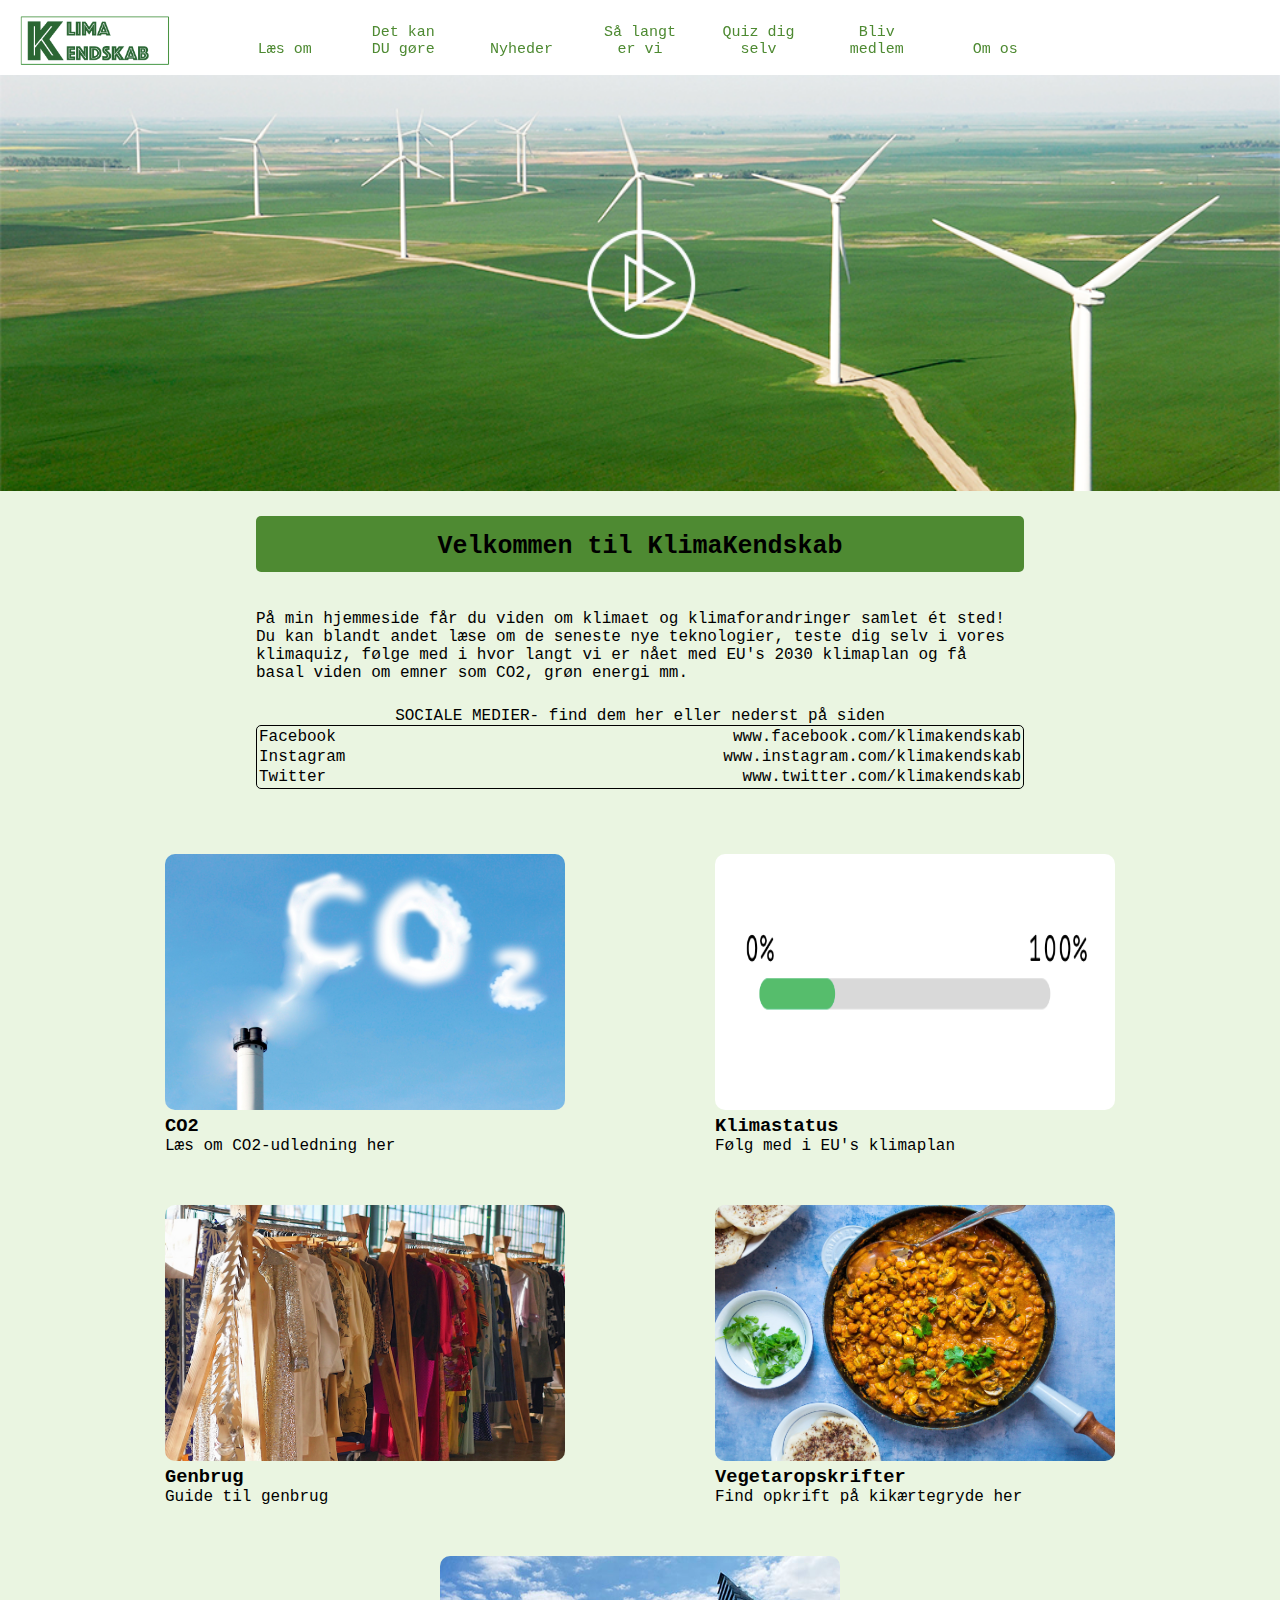
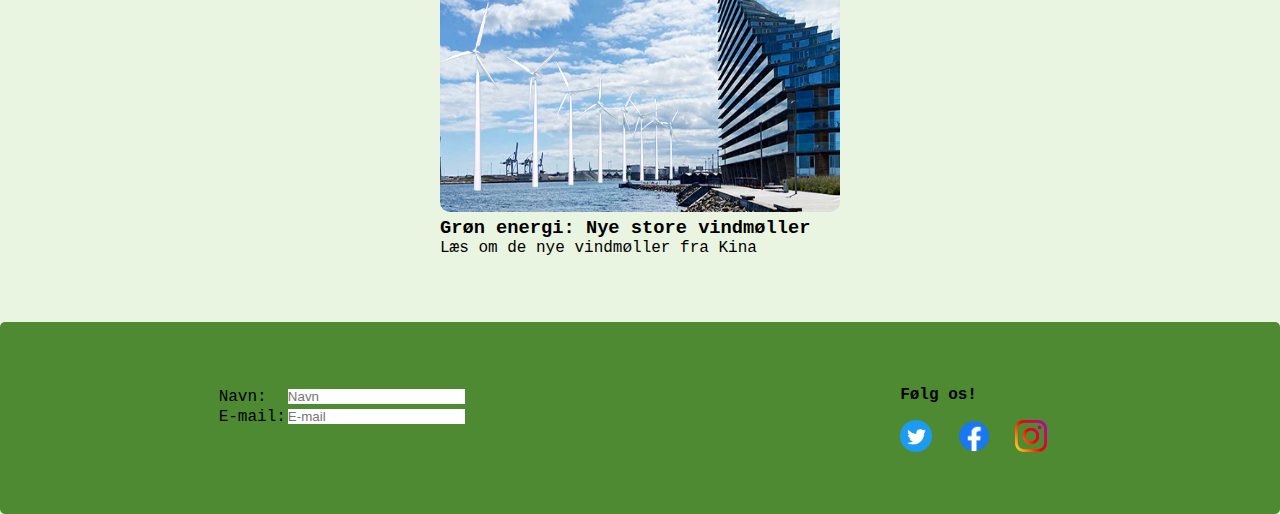
<file: index.html>
<!DOCTYPE html>
<html lang="en">
<head>
    <meta charset="UTF-8">
    <meta http-equiv="X-UA-Compatible" content="IE=edge">
    <meta name="viewport" content="width=device-width, initial-scale=1.0">
    <link rel="stylesheet" href="styles.css">
    <title>KlimaKendskab</title>
</head>
  <body class="theme_page">
        <div class="wrapper"></div>
          <header>
            <nav class="container"> 
            
            <!-- Mit logo  -->
            <img class="logo" src="images/mitlogo.png" alt="logo">

            <!-- Navigationsbar  -->
              <ul>
                <li class="top_nav">Læs om
                  <ul class="sub_nav">
                    <li>Grøn energi</li>
                    <li><a href="co2.index.html">CO2-udledning</a></li>
                    <li>Bæredygtig transport</li>
                    <li>Bæredygtig mode</li>
                    <li>Bæredygtigt landbrug</li>
                    <li>FN's klimamål</li>
                  </ul>
                </li>
  
                <li class="top_nav">Det kan DU gøre
                  <ul class="sub_nav">
                    <li>Genbrug</li>
                    <li><a href="madspild.index.html">Madspild</a></li>
                    <li>Spis grønt- vegetariske opskrifter</li>
                  </ul>
                </li>
                
                <li class="top_nav">Nyheder
                  <ul class="sub_nav">
                    <li><a href="teknologier.index.html">Nyeste teknologier</a></li>
                    <li>Seneste nyt fra politikere</li>
                    <li>Nyheder fra andre EU-lande</li>
                  </ul>
                </li>
  
                <li class="top_nav">Så langt er vi
                  <ul class="sub_nav">
                    <li>Gennemførte projekter</li>
                    <li>Status på EU's klimamål</li>
                  </ul>
                </li>
  
                <li class="top_nav">Quiz dig selv
                  <ul class="sub_nav">
                    <li>Klimaquiz</li>
                    <li>Beregn dit CO2-udslip</li>
                    <li>Q&A</li>
                  </ul>
                </li>
  
                <li class="top_nav">Bliv medlem
                  <ul class="sub_nav">
                    <li>Tilmelding til nyhedsbrev</li>
                    <li>Støt</li>
                  </ul>
                </li>
  
                <li class="top_nav">Om os
                  <ul class="sub_nav">
                    <li>Kontakt</li>
                  </ul>
                </li>
              </ul>  
            </nav>
          </header>

        <!-- Vindmøllebanner  -->
        <main>
          <img src="images/vindmoellebanner.png" alt="vindmøllebanner" class="windmill_picture">
              <h2 class="welcome theme_element_backgroundcolor">Velkommen til KlimaKendskab</h2>
            
            <div class="welcome_textbox">
              <br>
              <p>På min hjemmeside får du viden om klimaet og klimaforandringer samlet ét sted! 
                  Du kan blandt andet læse om de seneste nye teknologier, teste dig selv i vores klimaquiz, 
                  følge med i hvor langt vi er nået med EU's 2030 klimaplan og få basal viden om emner som CO2, 
                  grøn energi mm. 
              </p>
    
                <table class="somebox">
                  <caption>SOCIALE MEDIER- find dem her eller nederst på siden</caption>
                  <tr>
                      <td>Facebook</td>
                        <td class="somebox_text">www.facebook.com/klimakendskab</td>
                    </tr>
    
                    <tr>
                      <td>Instagram</td>
                        <td class="somebox_text">www.instagram.com/klimakendskab</td>
                    </tr>

                    <tr>
                      <td>Twitter</td>
                        <td class="somebox_text">www.twitter.com/klimakendskab</td>
                    </tr>
                </table>
              </div>


      <!-- Sektion med billleder -->
      <section class="midsection">
            <div class="flexbox_container">
              <div class="flexbox_items">
                <img class="section_pictures" src="images/co2udslip.png" alt="billede_CO2">
                  <h3>CO2</h3>
                    <p>Læs om CO2-udledning her</p>
              </div>  
              
              <div class="flexbox_items">
                <img class="section_pictures" src="images/klimastatus.png" alt="billede_EUklimamål">
                  <h3>Klimastatus</h3>
                    <p>Følg med i EU's klimaplan</p>
              </div>
                     
              <div class="flexbox_items">
                <img class="section_pictures" src="images/genbrug.png" alt="billede_genbrug">
                  <h3>Genbrug</h3>
                    <p>Guide til genbrug</p>
              </div> 
              
              <div class="flexbox_items">
                <img class="section_pictures" src="images/vegetarret.png" alt="billede_vegetarret">
                  <h3>Vegetaropskrifter </h3>
                    <p>Find opkrift på kikærtegryde her</p>
              </div>  
              
              <div class="flexbox_items">
                <img class="section_pictures" src="images/groenenergi.png" alt="billede_grønenergi">
                  <h3> Grøn energi: Nye store vindmøller</h3>
                    <p>Læs om de nye vindmøller fra Kina</p>
              </div>
            </div>
        </section> 
      </main>

        <!-- Footer sektion  -->
        <footer class="page_footer">
          <div class="page_footer_section">
            <table>
              <tr>
                <td>Navn:</td>
                <td>
                  <input type="text" placeholder="Navn">
                </td>
              </tr>

              <tr>
                <td>E-mail:</td>
                <td>
                  <input type="text" placeholder="E-mail">
                </td>
              </tr>
            </table>
          </div>
  
          <div class="page_footer_section">
            <h4>Følg os!</h4>
            <a href="https://twitter.com"><img src="images/twittericon.png" alt="twittericon" class="some_image"></a>
            <a href="https://www.facebook.com"><img src="images/facebookicon.png" alt="facebookicon" class="some_image"></a>
            <a href="https://www.instagram.com"><img src="images/instagramicon.png" alt="instagramicon" class="some_image"></a>
          </div>
        </footer>
  </body>
</html>
</file>
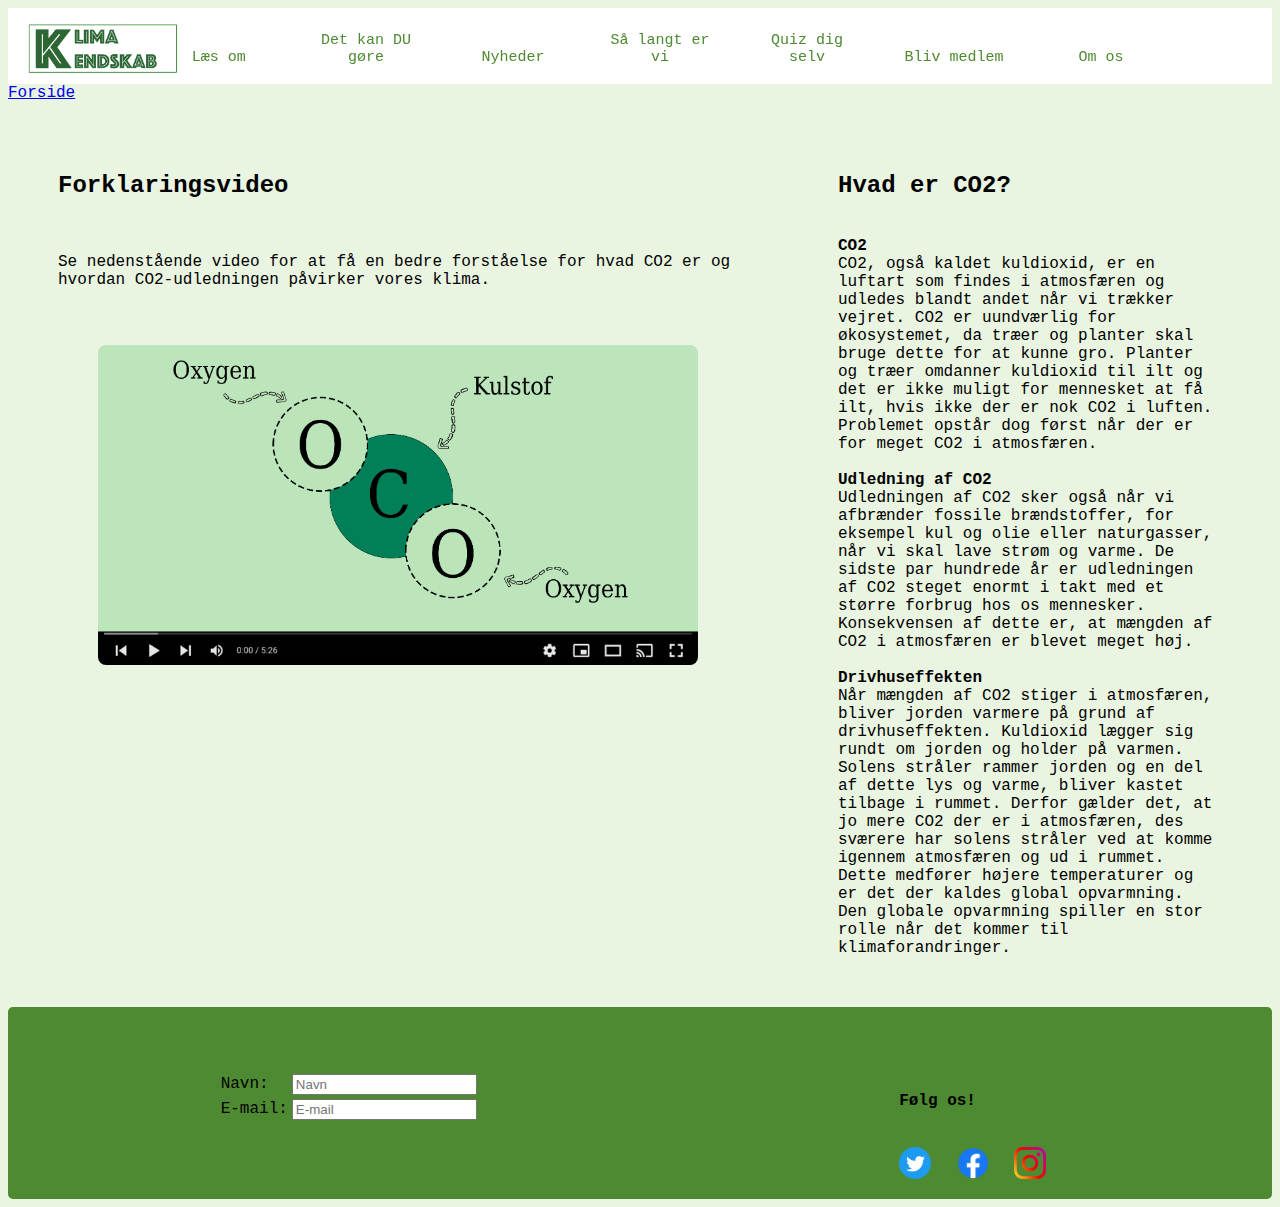
<file: co2.index.html>
<!DOCTYPE html>
<html lang="en">
<head>
    <meta charset="UTF-8">
    <meta http-equiv="X-UA-Compatible" content="IE=edge">
    <meta name="viewport" content="width=device-width, initial-scale=1.0">
    <link rel="stylesheet" href="co2styles.css">
    <title>KlimaKendskab- CO2-udledning</title>
</head>
    <body class="theme_page">
        <div class="wrapper"></div>
        <header>
          <nav class="container"> 
          
            <!-- Mit logo  -->
          <img class="logo" src="images/mitlogo.png" alt="logo">

           <!-- Navigationsbar  -->
            <ul>
              <li class="top_nav">Læs om
                <ul class="sub_nav">
                  <li>Grøn energi</li>
                  <li><a href="co2.index.html">CO2-udledning</a></li>
                  <li>Bæredygtig transport</li>
                  <li>Bæredygtig mode</li>
                  <li>Bæredygtigt landbrug</li>
                  <li>FN's klimamål</li>
                </ul>
              </li>

              <li class="top_nav">Det kan DU gøre
                <ul class="sub_nav">
                  <li>Genbrug</li>
                  <li><a href="madspild.index.html">Madspild</a></li>
                  <li>Spis grønt- vegetariske opskrifter</li>
                </ul>
              </li>
              
              <li class="top_nav">Nyheder
                <ul class="sub_nav">
                  <li><a href="teknologier.index.html">Nyeste teknologier</a></li>
                  <li>Seneste nyt fra politikere</li>
                  <li>Nyheder fra andre EU-lande</li>
                </ul>
              </li>

              <li class="top_nav">Så langt er vi
                <ul class="sub_nav">
                  <li>Gennemførte projekter</li>
                  <li>Status på EU's klimamål</li>
                </ul>
              </li>

              <li class="top_nav">Quiz dig selv
                <ul class="sub_nav">
                  <li>Klimaquiz</li>
                  <li>Beregn dit CO2-udslip</li>
                  <li>Q&A</li>
                </ul>
              </li>

              <li class="top_nav">Bliv medlem
                <ul class="sub_nav">
                  <li>Tilmelding til nyhedsbrev</li>
                  <li>Støt</li>
                </ul>
              </li>

              <li class="top_nav">Om os
                <ul class="sub_nav">
                  <li>Kontakt</li>
                </ul>
              </li>
            </ul>
          </nav>

        <a href="index.html">Forside</a>
      </header>

        <!-- Main -->
        <main class="equal-height-container">
          <div class="first">
            <h2>Forklaringsvideo</h2>
            <br>
              <p>Se nedenstående video for at få en bedre forståelse for 
              hvad CO2 er og hvordan CO2-udledningen påvirker vores klima.</p> 
          <img class="co2video" src="images/co2video.png" alt="co2video">
          </div>
  
          <div class="second">
            <h2>Hvad er CO2?</h2>
            <br>
            <b>CO2</b>
            CO2, også kaldet kuldioxid, er en luftart som findes i atmosfæren og 
            udledes blandt andet når vi trækker vejret. CO2 er uundværlig for 
            økosystemet, da træer og planter skal bruge dette for at 
            kunne gro. Planter og træer omdanner kuldioxid til ilt og det er 
            ikke muligt for mennesket at få ilt, hvis ikke der er nok CO2 i luften. 
            Problemet opstår dog først når der er for meget CO2 i atmosfæren. 
            <br>
            <br>
            <b>Udledning af CO2</b>
            Udledningen af CO2 sker også når vi afbrænder fossile brændstoffer, 
            for eksempel kul og olie eller naturgasser, når vi skal lave strøm 
            og varme. De sidste par hundrede år er udledningen af CO2 steget 
            enormt i takt med et større forbrug hos os mennesker. Konsekvensen 
            af dette er, at mængden af CO2 i atmosfæren er blevet meget høj. 
            <br>
            <br>
            <b>Drivhuseffekten</b>
            Når mængden af CO2 stiger i atmosfæren, bliver jorden varmere 
            på grund af drivhuseffekten. Kuldioxid lægger sig rundt om 
            jorden og holder på varmen. Solens stråler rammer jorden og en 
            del af dette lys og varme, bliver kastet tilbage i rummet. 
            Derfor gælder det, at jo mere CO2 der er i atmosfæren, des sværere 
            har solens stråler ved at komme igennem atmosfæren og ud i rummet. 
            Dette medfører højere temperaturer og er det der kaldes global opvarmning. 
            Den globale opvarmning spiller en stor rolle når det 
            kommer til klimaforandringer. 
          </div>
        </main>
        
        <!-- Footer sektion  -->
        <footer class="page_footer">
          <div class="page_footer_section">
            <table>
              <tr>
                <td>Navn:</td>
                <td>
                  <input type="text" placeholder="Navn">
                </td>
              </tr>

              <tr>
                <td>E-mail:</td>
                <td>
                  <input type="text" placeholder="E-mail">
                </td>
              </tr>
            </table>
          </div>
  
          <div class="page_footer_section">
            <h4>Følg os!</h4>
            <a href="https://twitter.com"><img src="images/twittericon.png" alt="twittericon" class="some_image"></a>
            <a href="https://www.facebook.com"><img src="images/facebookicon.png" alt="facebookicon" class="some_image"></a>
            <a href="https://www.instagram.com"><img src="images/instagramicon.png" alt="instagramicon" class="some_image"></a>
          </div>
        </footer>
    </body>
</html>
</file>
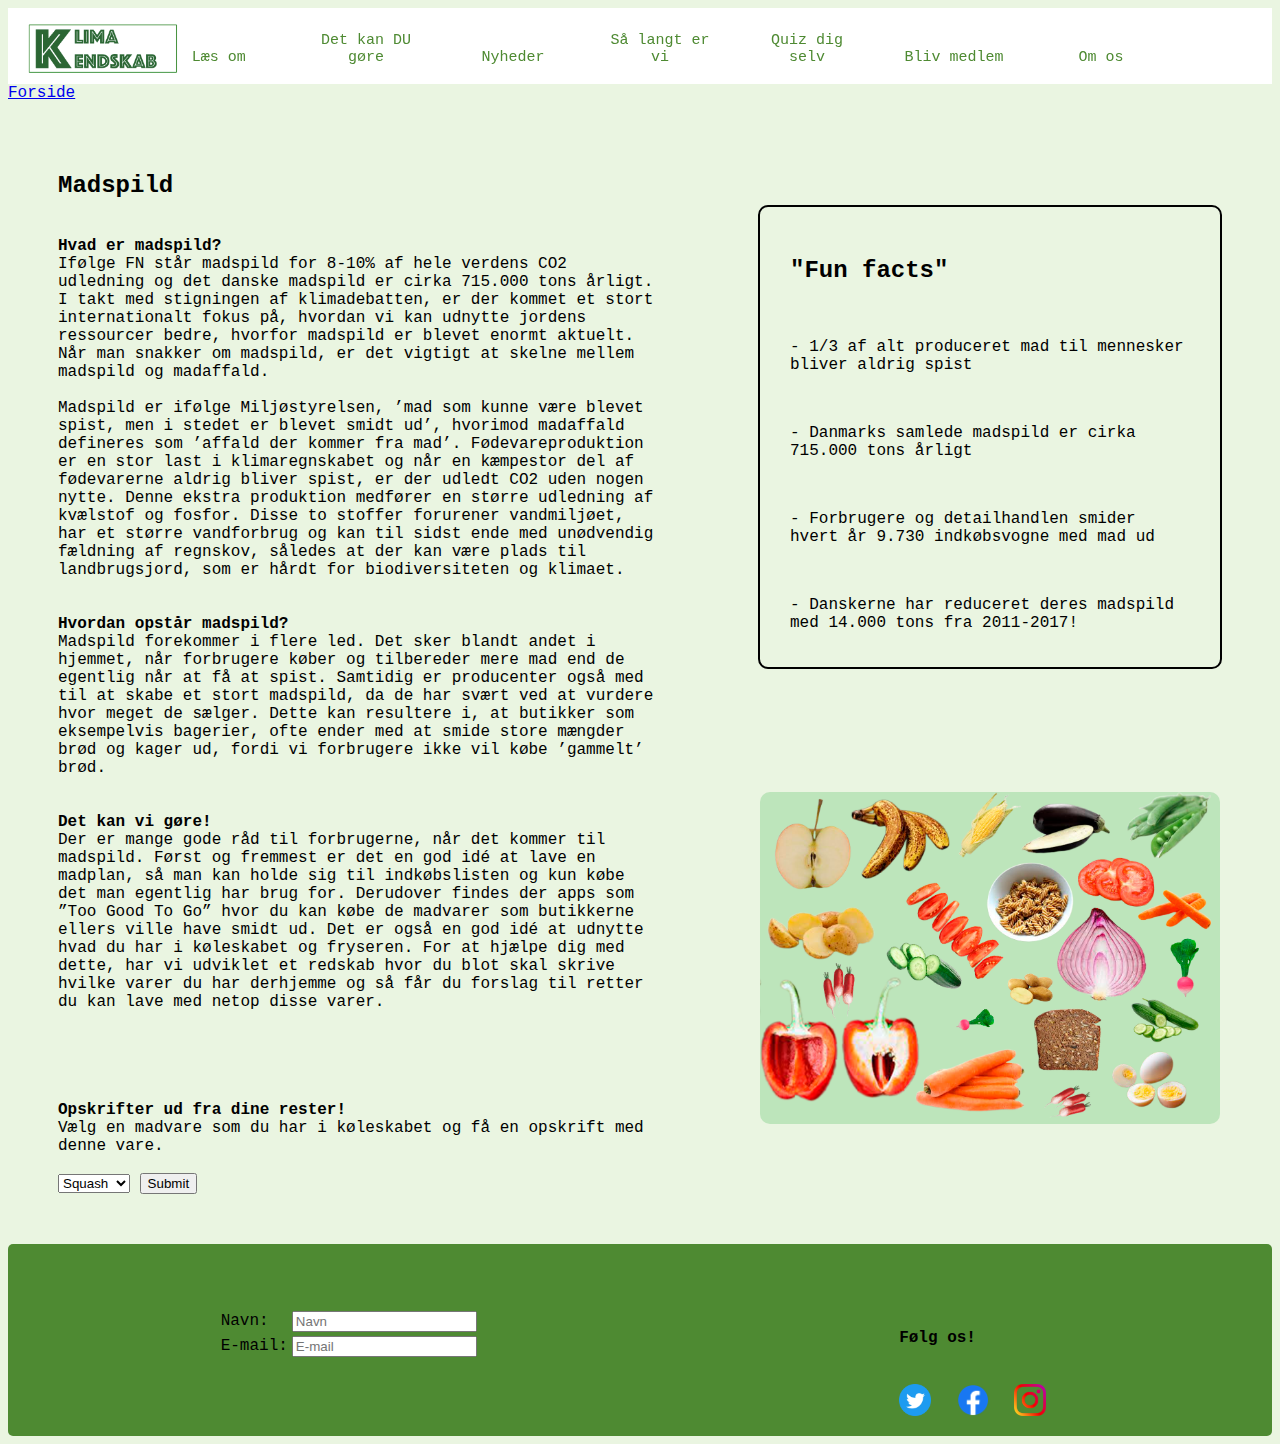
<file: madspild.index.html>
<!DOCTYPE html>
<html lang="en">
<head>
    <meta charset="UTF-8">
    <meta http-equiv="X-UA-Compatible" content="IE=edge">
    <meta name="viewport" content="width=device-width, initial-scale=1.0">
    <link rel="stylesheet" href="madspildstyles.css">
    <title>KlimaKendskab- Madspild</title>
</head>
    <body class="theme_page">
      <div class="wrapper"></div>
        <header>
            <nav class="container"> 
            
              <!-- Mit logo  -->
            <img class="logo" src="images/mitlogo.png" alt="logo">

             <!-- Navigationsbar  -->
              <ul>
                <li class="top_nav">Læs om
                  <ul class="sub_nav">
                    <li>Grøn energi</li>
                    <li><a href="co2.index.html">CO2-udledning</a></li>
                    <li>Bæredygtig transport</li>
                    <li>Bæredygtig mode</li>
                    <li>Bæredygtigt landbrug</li>
                    <li>FN's klimamål</li>
                  </ul>
                </li>
  
                <li class="top_nav">Det kan DU gøre
                  <ul class="sub_nav">
                    <li>Genbrug</li>
                    <li><a href="madspild.index.html">Madspild</a></li>
                    <li>Spis grønt- vegetariske opskrifter</li>
                  </ul>
                </li>
                
                <li class="top_nav">Nyheder
                  <ul class="sub_nav">
                    <li><a href="teknologier.index.html">Nyeste teknologier</a></li>
                    <li>Seneste nyt fra politikere</li>
                    <li>Nyheder fra andre EU-lande</li>
                  </ul>
                </li>
  
                <li class="top_nav">Så langt er vi
                  <ul class="sub_nav">
                    <li>Gennemførte projekter</li>
                    <li>Status på EU's klimamål</li>
                  </ul>
                </li>
  
                <li class="top_nav">Quiz dig selv
                  <ul class="sub_nav">
                    <li>Klimaquiz</li>
                    <li>Beregn dit CO2-udslip</li>
                    <li>Q&A</li>
                  </ul>
                </li>
  
                <li class="top_nav">Bliv medlem
                  <ul class="sub_nav">
                    <li>Tilmelding til nyhedsbrev</li>
                    <li>Støt</li>
                  </ul>
                </li>
  
                <li class="top_nav">Om os
                  <ul class="sub_nav">
                    <li>Kontakt</li>
                  </ul>
                </li>
              </ul>
            </nav>

          <a href="index.html">Forside</a>
        </header>

        <!-- Main -->
        <main class="equal-height-container">
          <div class="first">
            <h2>Madspild</h2>
            <br>
            <b>Hvad er madspild?</b>
            <br>
            Ifølge FN står madspild for 8-10% af hele verdens CO2 udledning og det 
            danske madspild er cirka 715.000 tons årligt. I takt med 
            stigningen af klimadebatten, er der kommet et stort internationalt 
            fokus på, hvordan vi kan udnytte jordens ressourcer bedre, hvorfor 
            madspild er blevet enormt aktuelt. Når man snakker om madspild, er det 
            vigtigt at skelne mellem madspild og madaffald. 
            <br>
            <br>
            Madspild er ifølge Miljøstyrelsen, ’mad som kunne være blevet spist, 
            men i stedet er blevet smidt ud’, hvorimod madaffald defineres som 
            ’affald der kommer fra mad’. Fødevareproduktion er en stor last i 
            klimaregnskabet og når en kæmpestor del af fødevarerne aldrig bliver 
            spist, er der udledt CO2 uden nogen nytte. Denne ekstra produktion 
            medfører en større udledning af kvælstof og fosfor. Disse to stoffer
            forurener vandmiljøet, har et større vandforbrug og kan til sidst ende 
            med unødvendig fældning af regnskov, således at der kan være 
            plads til landbrugsjord, som er hårdt for biodiversiteten og klimaet. 
            <br>
            <br>
            <br>
            <b>Hvordan opstår madspild?</b>
            <br>
            Madspild forekommer i flere led. Det sker blandt andet i hjemmet, 
            når forbrugere køber og tilbereder mere mad end de egentlig når at 
            få at spist. Samtidig er producenter også med til at skabe et stort 
            madspild, da de har svært ved at vurdere hvor meget de sælger. Dette 
            kan resultere i, at butikker som eksempelvis bagerier, ofte ender 
            med at smide store mængder brød og kager ud, fordi vi forbrugere
            ikke vil købe ’gammelt’ brød.
            <br>
            <br>
            <br>
            <b>Det kan vi gøre!</b>
            <br>
            Der er mange gode råd til forbrugerne, når det kommer til madspild. 
            Først og fremmest er det en god idé at lave en madplan, så man kan 
            holde sig til indkøbslisten og kun købe det man egentlig har brug for. 
            Derudover findes der apps som ”Too Good To Go” hvor du kan købe 
            de madvarer som butikkerne ellers ville have smidt ud. 
            Det er også en god idé at udnytte hvad du har i køleskabet og fryseren. 
            For at hjælpe dig med dette, har vi udviklet et redskab hvor du blot skal 
            skrive hvilke varer du har derhjemme og så får du forslag til retter 
            du kan lave med netop disse varer. 
            <br>
            <br>
            <br>
            <br>
            <br>
            <br>
          
            <form action="action_page.php">
              <b>Opskrifter ud fra dine rester!</b>
              <br>
              Vælg en madvare som du har i køleskabet og få en opskrift med denne vare.
              <br>
              <br>
          
              <select name="food">
                <option value="Squash">Squash</option>
                <option value="Kartoffel">Kartoffel</option>
                <option value="Laks">Laks</option>
                <option value="Porer">Porer</option>
                <option value="Tomat">Tomat</option>
                <option value="Æg">Æg</option>
              </select>
              <input type="submit">
            </form>
          </div>

          <div class="second">
            <div class="facts_box">
              <h2>"Fun facts"</h2>
                <br>
                <p>- 1/3 af alt produceret mad til mennesker bliver aldrig spist</p>
                <br>
                <p>- Danmarks samlede madspild er cirka 715.000 tons årligt</p>
                <br>
                <p>- Forbrugere og detailhandlen smider hvert år 9.730 indkøbsvogne med mad ud</p>
                <br>
                <p>- Danskerne har reduceret deres madspild med 14.000 tons fra 2011-2017!</p>
            </div>
    
            <img class="food_picture" src="images/madspildsbillede_.png" alt="madspildsbillede">
          </div>
        </main>

      <!-- Footer sektion  -->
      <footer class="page_footer">
        <div class="page_footer_section">
          <table>
            <tr>
              <td>Navn:</td>
              <td>
                <input type="text" placeholder="Navn">
              </td>
            </tr>

            <tr>
              <td>E-mail:</td>
              <td>
                <input type="text" placeholder="E-mail">
              </td>
            </tr>
          </table>
        </div>

        <div class="page_footer_section">
          <h4>Følg os!</h4>
          <a href="https://twitter.com"><img src="images/twittericon.png" alt="twittericon" class="some_image"></a>
          <a href="https://www.facebook.com"><img src="images/facebookicon.png" alt="facebookicon" class="some_image"></a>
          <a href="https://www.instagram.com"><img src="images/instagramicon.png" alt="instagramicon" class="some_image"></a>
        </div>
      </footer>
    </body>
</html>
</file>
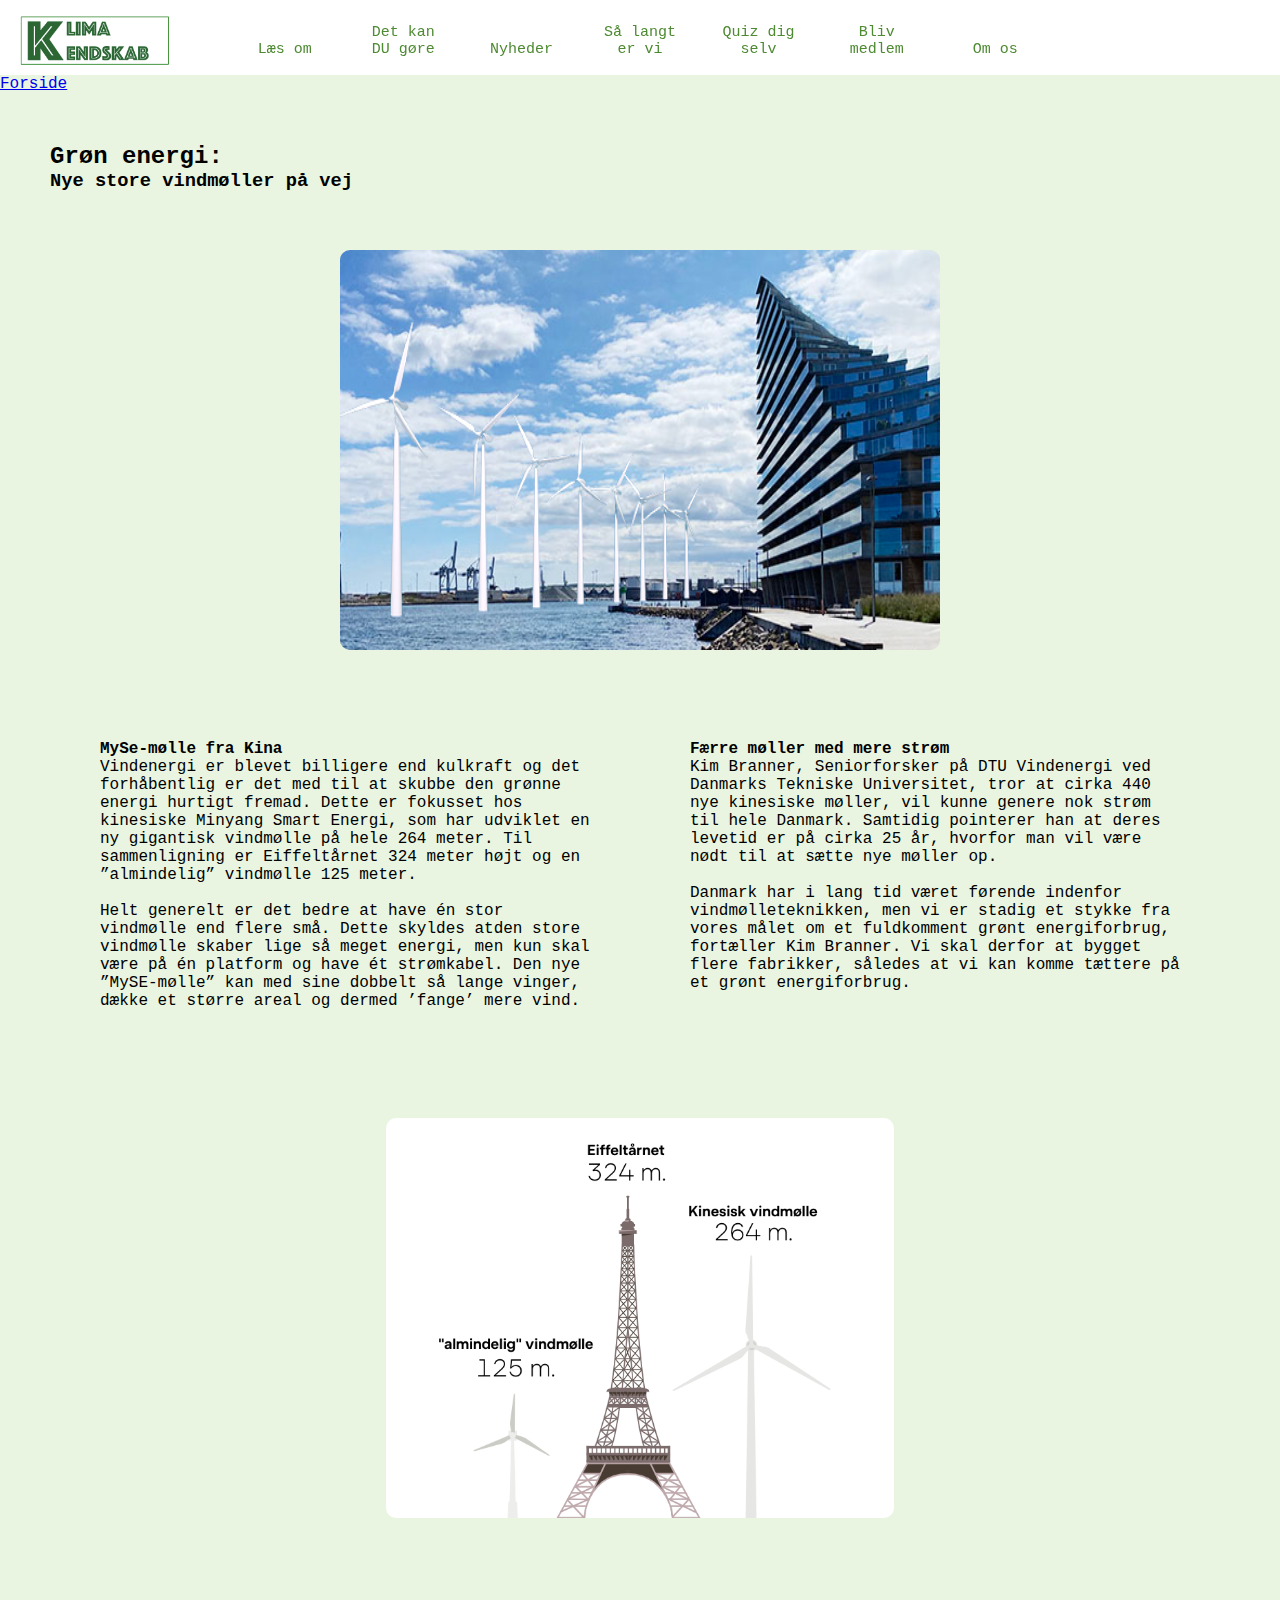
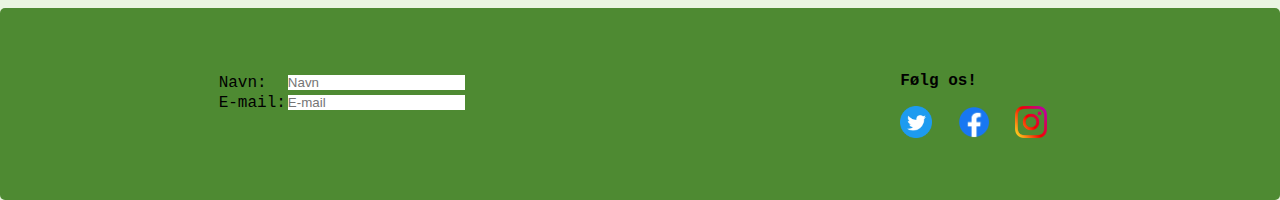
<file: teknologier.index.html>
<!DOCTYPE html>
<html lang="en">
<head>
    <meta charset="UTF-8">
    <meta http-equiv="X-UA-Compatible" content="IE=edge">
    <meta name="viewport" content="width=device-width, initial-scale=1.0">
    <link rel="stylesheet" href="teknologierstyles.css">
    <title>KlimaKendskab-Nyeste teknologer</title>
</head>
    <body class="theme_page">
      <div class="wrapper"></div>
      <header>
        <nav class="container"> 
            
            <!-- Mit logo  -->
            <img class="logo" src="images/mitlogo.png" alt="logo">

            <!-- Navigationsbar  -->
              <ul>
                <li class="top_nav">Læs om
                  <ul class="sub_nav">
                    <li>Grøn energi</li>
                    <li><a href="co2.index.html">CO2-udledning</a></li>
                    <li>Bæredygtig transport</li>
                    <li>Bæredygtig mode</li>
                    <li>Bæredygtigt landbrug</li>
                    <li>FN's klimamål</li>
                  </ul>
                </li>
  
                <li class="top_nav">Det kan DU gøre
                  <ul class="sub_nav">
                    <li>Genbrug</li>
                    <li><a href="madspild.index.html">Madspild</a></li>
                    <li>Spis grønt- vegetariske opskrifter</li>
                  </ul>
                </li>
                
                <li class="top_nav">Nyheder
                  <ul class="sub_nav">
                    <li><a href="teknologier.index.html">Nyeste teknologier</a></li>
                    <li>Seneste nyt fra politikere</li>
                    <li>Nyheder fra andre EU-lande</li>
                  </ul>
                </li>
  
                <li class="top_nav">Så langt er vi
                  <ul class="sub_nav">
                    <li>Gennemførte projekter</li>
                    <li>Status på EU's klimamål</li>
                  </ul>
                </li>
  
                <li class="top_nav">Quiz dig selv
                  <ul class="sub_nav">
                    <li>Klimaquiz</li>
                    <li>Beregn dit CO2-udslip</li>
                    <li>Q&A</li>
                  </ul>
                </li>
  
                <li class="top_nav">Bliv medlem
                  <ul class="sub_nav">
                    <li>Tilmelding til nyhedsbrev</li>
                    <li>Støt</li>
                  </ul>
                </li>
  
                <li class="top_nav">Om os
                  <ul class="sub_nav">
                    <li>Kontakt</li>
                  </ul>
                </li>
              </ul>
        </nav> 

        <a href="index.html">Forside</a>
      </header>


          <!-- Main -->
          <main>
            <div class="main_content">
              <h2>Grøn energi:</h2>
              <h3>Nye store vindmøller på vej</h3>
              <br>
            
              <img class="windmill_picture1" src="images/vindmoelleartikel.png" alt="vindmoellebillede">
           
              <aside class="equal-height-container">
                <div class="first">
                <b>MySe-mølle fra Kina</b>
                <br>
                Vindenergi er blevet billigere end kulkraft og det forhåbentlig 
                er det med til at skubbe den grønne energi hurtigt fremad. 
                Dette er fokusset hos kinesiske Minyang Smart Energi, som har 
                udviklet en ny gigantisk vindmølle på hele 264 meter. Til 
                sammenligning er Eiffeltårnet 324 meter højt og en ”almindelig” 
                vindmølle 125 meter. 
                <br>
                <br>
            
                Helt generelt er det bedre at have én stor vindmølle end flere små. 
                Dette skyldes atden store vindmølle skaber lige så meget energi, 
                men kun skal være på én platform og have ét strømkabel. Den nye ”MySE-mølle” 
                kan med sine dobbelt så lange vinger, dække et større areal 
                og dermed ’fange’ mere vind. 
                <br>
                <br>
                </div>

                <div class="second">

                <b>Færre møller med mere strøm</b>
                Kim Branner, Seniorforsker på DTU Vindenergi ved Danmarks Tekniske 
                Universitet, tror at cirka 440 nye kinesiske møller, vil kunne 
                genere nok strøm til hele Danmark. Samtidig pointerer han at 
                deres levetid er på cirka 25 år, hvorfor man vil være nødt 
                til at sætte nye møller op.
                <br>
                <br>
            
                Danmark har i lang tid været førende indenfor vindmølleteknikken, 
                men vi er stadig et stykke fra vores målet om et fuldkomment 
                grønt energiforbrug, fortæller Kim Branner. Vi skal derfor at 
                bygget flere fabrikker, således at vi kan komme tættere 
                på et grønt energiforbrug. 
                </div> 
              </aside>  
          
              <img class="windmill_picture2" src="images/MYsevindmoelle.png" alt="vindmoellebillede2">
            </div>
          </main>

          <!-- Footer sektion  -->
        <footer class="page_footer">
          <div class="page_footer_section">
            <table>
              <tr>
                <td>Navn:</td>
                <td>
                  <input type="text" placeholder="Navn">
                </td>
              </tr>

              <tr>
                <td>E-mail:</td>
                <td>
                  <input type="text" placeholder="E-mail">
                </td>
              </tr>
            </table>
          </div>
  
          <div class="page_footer_section">
            <h4>Følg os!</h4>
            <a href="https://twitter.com"><img src="images/twittericon.png" alt="twittericon" class="some_image"></a>
            <a href="https://www.facebook.com"><img src="images/facebookicon.png" alt="facebookicon" class="some_image"></a>
            <a href="https://www.instagram.com"><img src="images/instagramicon.png" alt="instagramicon" class="some_image"></a>
          </div>
        </footer>
      </body>
</html>
</file>
<file: styles.css>
/* Basic CSS reset */
*,
:after,
:before{
    margin: 0;
    padding: 0;
    border: 0;
    box-sizing: border-box;
}

/* CSS starter her */
.wrapper{
    margin: 0 auto;
    padding: 0 10px;
    max-width: 900px;
}

/* Tema styling */
.theme_page{
    font-family: 'Courier New', Courier, monospace;
    color: #000;
    background-color: #eaf5e1;
}

.theme_element_backgroundcolor{
    background-color: #4E8A32;
}

/* Styling af navbar */
.container{
    width: 100%;
    text-align: center;
    height: 75px;
    background: #FFF;
    border-bottom: 1px solid white;
    position: sticky;
    top: 0;
    left: 0;
    z-index: 999;
  }
  
  ul{
    width: 85%;
    height: 100%;
    margin: 0 auto;
    list-style: none;
    transition: all 0.5s ease;
  }
  
  ul li{
    width: 10%;
    position: relative;
    text-align: center;
    display: inline-block;
    padding: 24px 15px;
    cursor: pointer;
    color: #4E8A32;
    font-size: 15px;
    transition: all 0.5s ease;
    position: relative;
  }
  
/* Hover effekt på menupunkter */
  .container ul li:hover{
    color: #4E8A32;
    box-shadow: inset 0 5px #4E8A32;
  }
  
/* Styling af underpunkter */
.sub_nav{
    position: absolute;
    top: 56px;
    left: -15px;
    width: 100%;
    height: 310px;
    background: #fff;
    border-top: 1px solid #FFF;
    box-shadow: 1px 1px 2px rgba(0, 0, 0, 0.14), -1px 0px 1px rgba(0, 0, 0, 0.14);
    visibility: hidden;
    opacity: 0;
    border-radius: 10px;
  }

/* Hover effekt på underpunkter */
.sub_nav li{
    color: #4E8A32;
    font-size: 14px;
    width: 100%;
    padding: 15px 0px;
  }
  
  .container ul li ul.sub_nav li:hover{
    color: #4E8A32;
    box-shadow: 0 0;
  }
  
  .container ul li:hover ul.sub_nav{
    visibility: visible;
    opacity: 1;
  }
  
  a:visited{
    color: #4E8A32;
  }
  
 /* Styling af logo */
.logo{
    position: absolute;
    top: 15px;
    left: 20px;
    width: 150px;
    height: auto;
  }

/* Vindmøllebanner */
.windmill_picture{
    width: 100%;  
}
  
/* Styling af welcome tekstboks */
.welcome{ 
    width: 60%;
    height: 3.5rem;
    margin: 20px auto 0;
    text-align: center;
    font-size: 25px;
    padding-top: 16px;
    border-radius: 5px;
}

.welcome_textbox{
    margin: 20px auto;
    width: 60%;
}

/* På mobile enheder */
@media only screen and (max-width:50rem){
  .welcome{
    font-size: 18px;
  }
}

/* Styling af SoMe tekstboks */
.somebox{
    margin: 25px auto 40px;
    width: 100%;
    border: 1px solid black;
    border-radius: 5px;
}

.somebox_text{
    text-align: right;
}

/* Styling af midtersektion */
.midsection{
    max-width: 100%;
    margin: 40px;
}

.flexbox_container{
    display: flex;
    flex-wrap: wrap;
    justify-content: space-evenly;
    flex-direction: row;
}

.flexbox_items{
  max-width: 600px;
  padding: 25px;
}

.section_pictures{
    height: 16rem;
    width: 25rem;
    border-radius: 10px;
}

/* Page footer */
.some_image{
  width: 32px;
  margin-right: 16px;
  margin-top: 16px;
}

.page_footer{
  display: flex;
  flex-direction: column;
  justify-content: space-around;
  align-items: center;
  height: 12rem;
  background-color: #4E8A32;
  clear: left;
  position: sticky;
  border-radius: 5px;
}

/* På mobile enheder */
@media only screen and (min-width:37.5rem){

  .page_footer{
      flex-direction: row;
      height: 12rem;
  }

  .page_footer_section{
      height: 4rem;
  }
}
</file>
<file: co2styles.css>
/* Basic CSS reset */
*
:after,
:before{
    margin: 0;
    padding: 0;
    border: 0;
    box-sizing: border-box;
}

/* CSS starter her */
.wrapper{
    margin: 0 auto;
    padding: 0 10px;
    max-width: 900px;
}

/* Tema styling */
.theme_page{
    font-family: 'Courier New', Courier, monospace;
    color: #000;
    background-color: #eaf5e1;
}

/* Styling af navbar */
.container{
    width: 100%;
    text-align: center;
    height: 75px;
    background: #FFF;
    border-bottom: 1px solid white;
    position: sticky;
    top: 0;
    left: 0;
    z-index: 999;
  }
  
  ul{
    width: 85%;
    height: 100%;
    margin: 0 auto;
    list-style: none;
    transition: all 0.5s ease;
  }
  
  ul li{
    width: 10%;
    position: relative;
    text-align: center;
    display: inline-block;
    padding: 24px 15px;
    cursor: pointer;
    color: #4E8A32;
    font-size: 15px;
    transition: all 0.5s ease;
    position: relative;
  }
  
/* Hover effekt på menupunkter */
  .container ul li:hover{
    color: #4E8A32;
    box-shadow: inset 0 5px #4E8A32;
  }
  
/* Styling af underpunkter */
.sub_nav{
    position: absolute;
    top: 56px;
    left: -15px;
    width: 100%;
    height: 310px;
    background: #fff;
    border-top: 1px solid #FFF;
    box-shadow: 1px 1px 2px rgba(0, 0, 0, 0.14), -1px 0px 1px rgba(0, 0, 0, 0.14);
    visibility: hidden;
    opacity: 0;
    border-radius: 10px;
  }

/* Hover effekt på underpunkter */
.sub_nav li{
    color: #4E8A32;
    font-size: 14px;
    width: 100%;
    padding: 15px 0px;
  }
  
  .container ul li ul.sub_nav li:hover{
    color: #4E8A32;
    box-shadow: 0 0;
  }
  
  .container ul li:hover ul.sub_nav{
    visibility: visible;
    opacity: 1;
  }
  
  .frontpage_button{
    font-family: 'Courier New', Courier, monospace;
    color: #4E8A32;
    list-style: none;
    font-size: small;
  }

  a:visited{
    color: #4E8A32;
  }

 /* Styling af logo */
.logo{
    position: absolute;
    top: 15px;
    left: 20px;
    width: 150px;
    height: auto;
  }

/* Styling af main */
 .equal-height-container {
  max-width: 100%;
  margin: 0 auto;
  display: flex;
}

/* Styling af første container */
.first{
  flex: 2;
  padding: 50px; 
}

.co2video{
  max-width: 600px;
  border-radius: 8px;
  margin: 40px;
}

/* Styling af anden container */
.second{
  flex: 2;
  display: flex;
  flex-direction: column;
  padding: 50px;
}

/* På mobile enheder */
@media only screen and (max-width:50rem){

  .equal-height-container{
      flex-direction: column;
  }  

  .co2video{
    max-width: 400px;
  }
}
 
/* Page footer */
.some_image{
  width: 32px;
  margin-right: 16px;
  margin-top: 16px;
}

.page_footer{
  display: flex;
  flex-direction: column;
  justify-content: space-around;
  align-items: center;
  height: 12rem;
  background-color: #4E8A32;
  clear: left;
  position: sticky;
  border-radius: 5px;
}

/* På mobile enheder */
@media only screen and (min-width:37.5rem){

  .page_footer{
      flex-direction: row;
      height: 12rem;
  }

  .page_footer_section{
      height: 4rem;
  }
}
</file>
<file: madspildstyles.css>
/* Basic CSS reset */
*
:after,
:before{
    margin: 0;
    padding: 0;
    border: 0;
    box-sizing: border-box;
}

/* CSS starter her */
.wrapper{
    margin: 0 auto;
    padding: 0 10px;
    max-width: 900px;
}

/* Tema styling */
.theme_page{
    font-family: 'Courier New', Courier, monospace;
    color: #000;
    background-color: #eaf5e1;
}

/* Styling af navbar */
.container{
    width: 100%;
    text-align: center;
    height: 75px;
    background: #FFF;
    border-bottom: 1px solid white;
    position: sticky;
    top: 0;
    left: 0;
    z-index: 999;
  }
  
  ul{
    width: 85%;
    height: 100%;
    margin: 0 auto;
    list-style: none;
    transition: all 0.5s ease;
  }
  
  ul li{
    width: 10%;
    position: relative;
    text-align: center;
    display: inline-block;
    padding: 24px 15px;
    cursor: pointer;
    color: #4E8A32;
    font-size: 15px;
    transition: all 0.5s ease;
    position: relative;
  }
  
/* Hover effekt på menupunkter */
  .container ul li:hover{
    color: #4E8A32;
    box-shadow: inset 0 5px #4E8A32;
  }
  
/* Styling af underpunkter */
.sub_nav{
    position: absolute;
    top: 56px;
    left: -15px;
    width: 100%;
    height: 310px;
    background: #fff;
    border-top: 1px solid #FFF;
    box-shadow: 1px 1px 2px rgba(0, 0, 0, 0.14), -1px 0px 1px rgba(0, 0, 0, 0.14);
    visibility: hidden;
    opacity: 0;
    border-radius: 10px;
  }

/* Hover effekt på underpunkter */
.sub_nav li{
    color: #4E8A32;
    font-size: 14px;
    width: 100%;
    padding: 15px 0px;
  }
  
  .container ul li ul.sub_nav li:hover{
    color: #4E8A32;
    box-shadow: 0 0;
  }
  
  .container ul li:hover ul.sub_nav{
    visibility: visible;
    opacity: 1;
  }
  
  .frontpage_button{
    font-family: 'Courier New', Courier, monospace;
    color: #4E8A32;
    list-style: none;
    font-size: small;
  }

  a:visited{
    color: #4E8A32;
  }
  
 /* Styling af logo */
.logo{
    position: absolute;
    top: 15px;
    left: 20px;
    width: 150px;
    height: auto;
  }

  /* Styling af main */
  .equal-height-container{
    max-width: 100%;
    margin: 0 auto;
    display: flex;
  }
  
  /* Styling af første container */
  .first{
    padding: 50px;
    flex: 2.5;
  }
  
  /* Styling af anden container */
  .second{
    flex: 1.5;
    padding: 50px;
    display: flex;
    flex-direction: column;
  }

  .facts_box{
    width: 400px;
    height: 400px;
    border: 2px solid black;
    border-radius: 10px;
    padding: 30px;
    margin: auto;
  }

  .food_picture{
    width: 460px;
    border-radius: 10px;
    margin: 70px auto;
  }

/* På mobile enheder */
  @media only screen and (max-width:57rem){

    .equal-height-container{
        flex-direction: column;
    }  
  }

/* Page footer */
.some_image{
  width: 32px;
  margin-right: 16px;
  margin-top: 16px;
}

.page_footer{
  display: flex;
  flex-direction: column;
  justify-content: space-around;
  align-items: center;
  height: 12rem;
  background-color: #4E8A32;
  clear: left;
  position: sticky;
  border-radius: 5px;
}

/* På mobile enheder */
@media only screen and (min-width:37.5rem){

  .page_footer{
      flex-direction: row;
      height: 12rem;
  }

  .page_footer_section{
      height: 4rem;
  }
}
</file>
<file: teknologierstyles.css>
/* Basic CSS reset */
*,
:after,
:before{
    margin: 0;
    padding: 0;
    border: 0;
    box-sizing: border-box;
}

/* CSS starter her */
.wrapper{
    margin: 0 auto;
    padding: 0 10px;
    max-width: 900px;
}

/* Tema styling */
.theme_page{
    font-family: 'Courier New', Courier, monospace;
    color: #000;
    background-color: #eaf5e1;
}

/* Styling af navbar */
.container{
    width: 100%;
    text-align: center;
    height: 75px;
    background: #FFF;
    border-bottom: 1px solid white;
    position: sticky;
    top: 0;
    left: 0;
    z-index: 999;
  }
  
  ul{
    width: 85%;
    height: 100%;
    margin: 0 auto;
    list-style: none;
    transition: all 0.5s ease;
  }
  
  ul li{
    width: 10%;
    position: relative;
    text-align: center;
    display: inline-block;
    padding: 24px 15px;
    cursor: pointer;
    color: #4E8A32;
    font-size: 15px;
    transition: all 0.5s ease;
    position: relative;
  }
  
/* Hover effekt på menupunkter */
  .container ul li:hover{
    color: #4E8A32;
    box-shadow: inset 0 5px #4E8A32;
  }
  
  /* Styling af underpunkter */
.sub_nav{
    position: absolute;
    top: 56px;
    left: -15px;
    width: 100%;
    height: 310px;
    background: #fff;
    border-top: 1px solid #FFF;
    box-shadow: 1px 1px 2px rgba(0, 0, 0, 0.14), -1px 0px 1px rgba(0, 0, 0, 0.14);
    visibility: hidden;
    opacity: 0;
    border-radius: 10px;
  }

/* Hover effekt på underpunkter */
.sub_nav li{
    color: #4E8A32;
    font-size: 14px;
    width: 100%;
    padding: 15px 0px;
  }
  
  .container ul li ul.sub_nav li:hover{
    color: #4E8A32;
    box-shadow: 0 0;
  }
  
  .container ul li:hover ul.sub_nav{
    visibility: visible;
    opacity: 1;
  }
  
  .frontpage_button{
    font-family: 'Courier New', Courier, monospace;
    color: #4E8A32;
    list-style: none;
    font-size: small;
  }
  
  a:visited{
    color: #4E8A32;
  }
  
 /* Styling af logo */
.logo{
    position: absolute;
    top: 15px;
    left: 20px;
    width: 150px;
    height: auto;
  }

/* Styling af main*/
.main_content{
  padding: 50px;
}

.windmill_picture1{
  height: 400px;
  max-width: 600px;
  border-radius: 10px;
  margin: 40px auto 40px auto;
  display: flex;
}

.equal-height-container {
  max-width: 100%;
  margin: 0 auto;
  display: flex;
}

/* Styling af første container */
.first{
  flex: 2;
  padding: 50px; 
}

/* Styling af anden container */
.second{
  flex: 2;
  display: flex;
  flex-direction: column;
  padding: 50px;
}

.windmill_picture2{
  height: 400px;
  max-width: 700px;
  border-radius: 10px;
  margin: 40px auto 40px auto;
  display: flex;
}

/* På mobile enheder */
@media only screen and (max-width:65rem){

  .equal-height-container{
      flex-direction: column;
  }  

  .windmill_picture1{
    max-width: 400px;
    height: 300px;
  }

  .windmill_picture2{
    max-width: 600px;
    height: 350px;
  }
}

/* Page footer */
.some_image{
  width: 32px;
  margin-right: 16px;
  margin-top: 16px;
}

.page_footer{
  display: flex;
  flex-direction: column;
  justify-content: space-around;
  align-items: center;
  height: 12rem;
  background-color: #4E8A32;
  clear: left;
  position: sticky;
  border-radius: 5px;
}

/* På mobile enheder */
@media only screen and (min-width:37.5rem){

  .page_footer{
      flex-direction: row;
      height: 12rem;
  }

  .page_footer_section{
      height: 4rem;
  }
}
</file>
